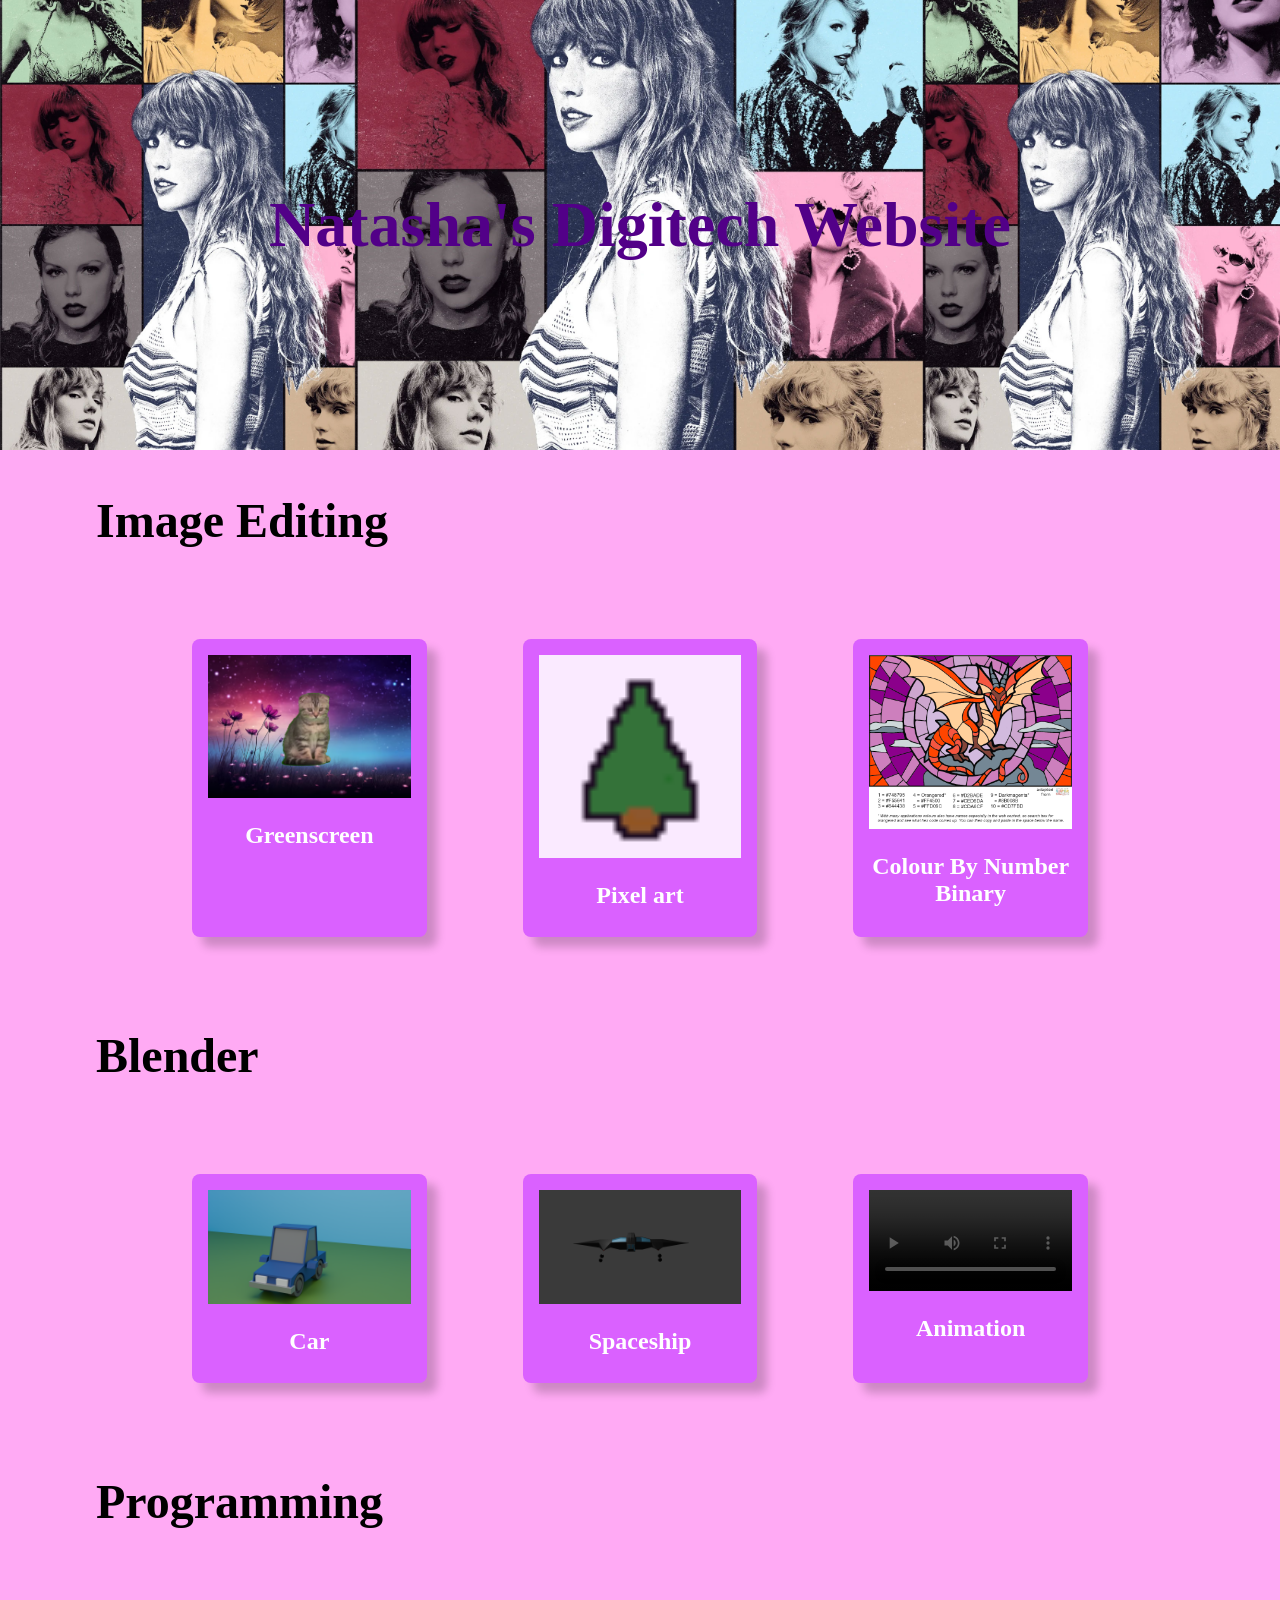
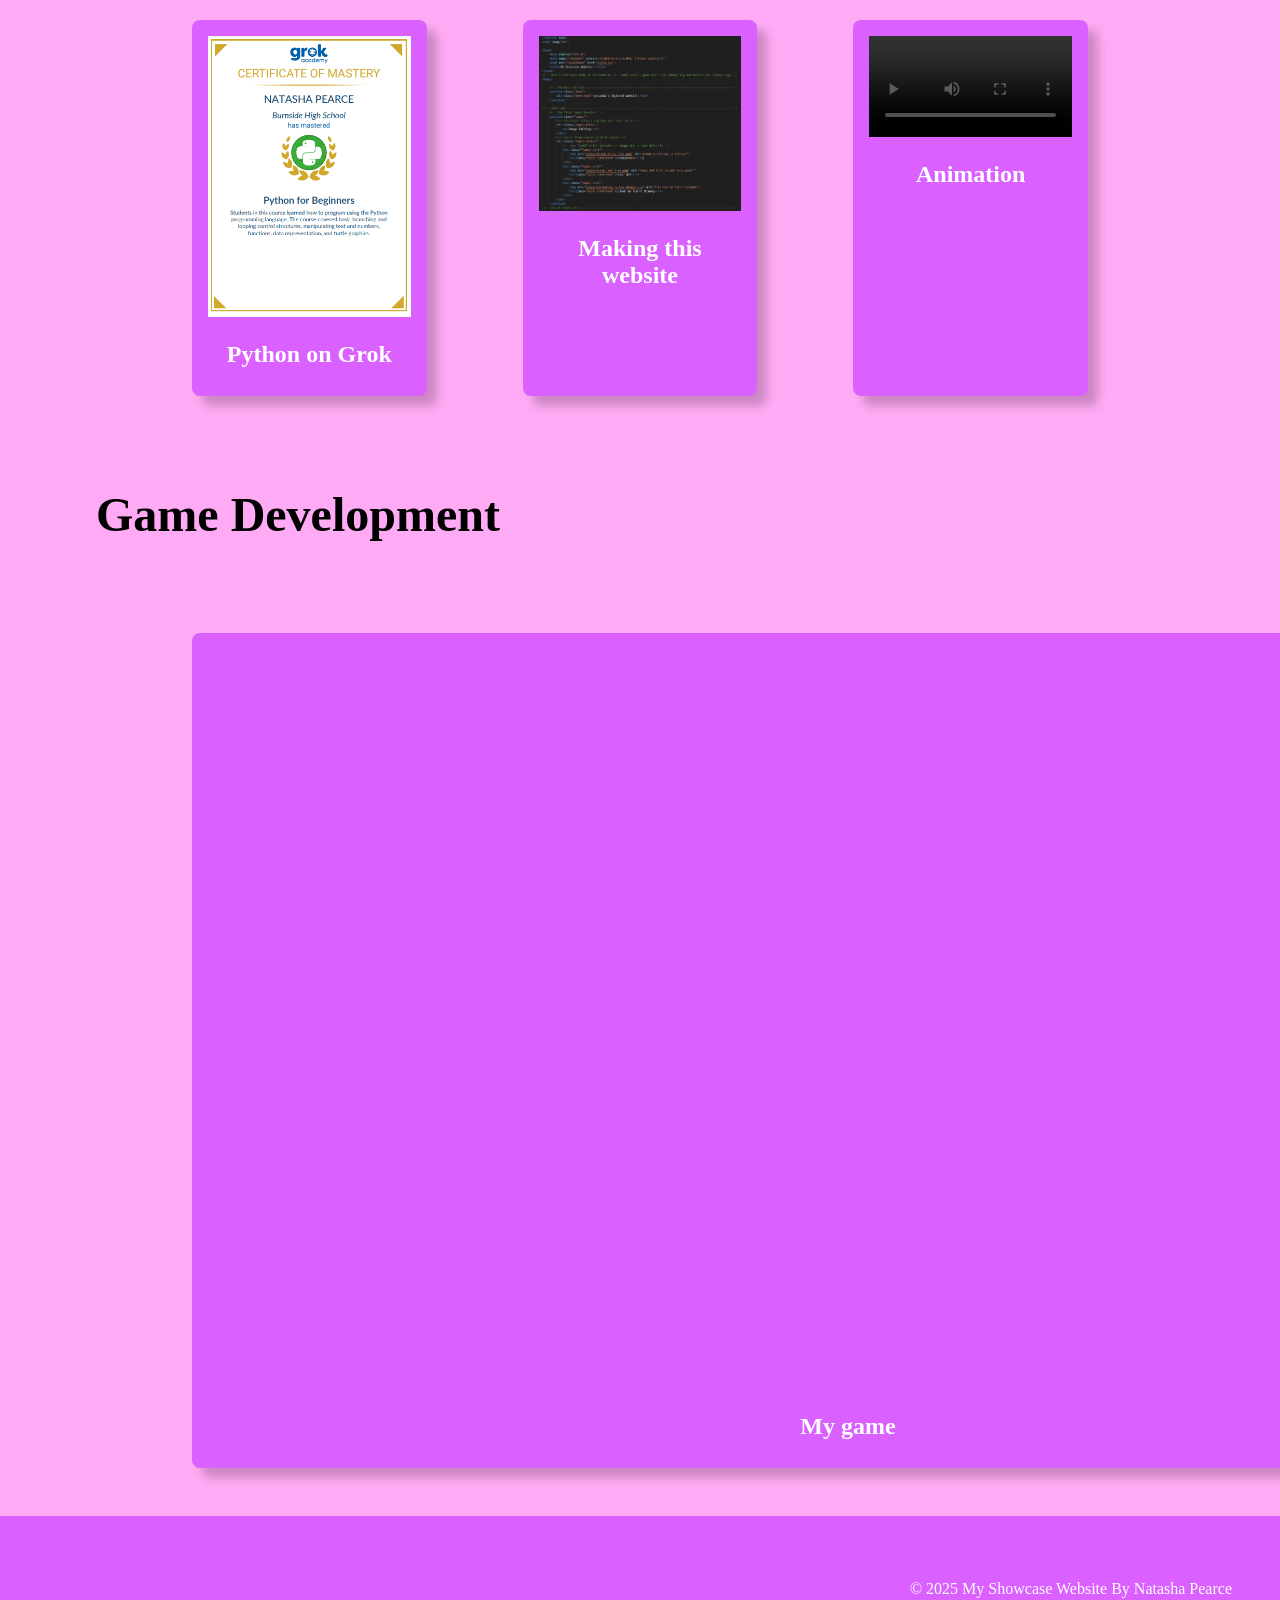
<file: index.html>
<!DOCTYPE html>
<html lang="en">

<head>
    <meta charset="UTF-8">
    <meta name="viewport" content="width=device-width, initial-scale=1.0">
    <link rel="stylesheet" href="style.css">
    <title>My Showcase Website</title>
</head>
<!-- This is the main body of the website- ALL your content goes AFTER the <body> tag and before the </body> tag -->
<body>

    <!-- The Hero Section -------------------------------------------------------------------------------------- -->
    <section class="hero">
        <div class="hero-text">Natasha's Digitech Website</div>
    </section>

<!-- Topic one ------------------------------------------------------------------------------------------------- -->
    <!-- The First Topic Section -->
    <section class="topic">
        <!-- the topic title a big bar with text in it -->
        <div class="topic-title">
            <h1>Image Editing</h1>
        </div>
        <!-- now a three column grid of images -->
        <div class="topic-content">
            <!-- one "card" which includes an image with a text below it -->
            <div class="topic-card">
                <img src="images/Green Screen Cat.png" alt="Green screening is tricky!">
                <h2 class="topic-card-text">Greenscreen</h2>
            </div>
            <div class="topic-card">
                <img src="images/pixel art tree.png" alt="Pixel art that is not very good!">
                <h2 class="topic-card-text">Pixel art</h2>
            </div>
            <div class="topic-card">
                <img src="images/Colouring by hex dragon.png" alt="This was my third attempt!">
                <h2 class="topic-card-text">Colour By Number Binary</h2>
            </div>
        </div>
    </section>
<!-- End of topic one------------------------------------------------------------------------------------------ -->

<!-- Copy and paste the section from above to make your next section -->
 <!-- The First Topic Section -->
 <section class="topic">
    <!-- the topic title a big bar with text in it -->
    <div class="topic-title">
        <h1>Blender</h1>
    </div>
    <!-- now a three column grid of images -->
    <div class="topic-content">
        <!-- one "card" which includes an image with a text below it -->
        <div class="topic-card">
            <img src="images/Car.png" alt="box car!">
            <h2 class="topic-card-text">Car</h2>
        </div>
        <div class="topic-card">
            <img src="images/spaceship.png" alt="this is made from a cube!">
            <h2 class="topic-card-text">Spaceship</h2>
        </div>
        <div class="topic-card">
            <video controls autoplay loop>
                <source src="images/movie man.mp4" type="video/mp4">
            </video>
            <h2 class="topic-card-text">Animation</h2>
        </div>
    </div>


</section>
<!-- Copy and paste the section from above to make your next section -->
 <!-- The First Topic Section -->
 <section class="topic">
    <!-- the topic title a big bar with text in it -->
    <div class="topic-title">
        <h1>Programming</h1>
    </div>
    <!-- now a three column grid of images -->
    <div class="topic-content">
        <!-- one "card" which includes an image with a text below it -->
        <div class="topic-card">
            <img src="images/certificate for grok.PNG" alt="box car!">
            <h2 class="topic-card-text">Python on Grok</h2>
        </div>
        <div class="topic-card">
            <img src="images/new website screenshots.PNG"  alt="this is made from a cube!">
            <h2 class="topic-card-text">Making this website</h2>
        </div>
        <div class="topic-card">
            <video controls autoplay loop>
                <source src="images/movie man.mp4" type="video/mp4">
            </video>
            <h2 class="topic-card-text">Animation</h2>
        </div>
    </div>
</section>


<!-- Copy and paste the section from above to make your next section -->
 <!-- The First Topic Section -->
 <section class="topic">
    <!-- the topic title a big bar with text in it -->
    <div class="topic-title">
        <h1>Game Development</h1>
    </div>
    <!-- now a three column grid of images -->
    <div class="topic-content">
        <!-- one "card" which includes an image with a text below it -->
        <div class="topic-card">
            <iframe frameborder="0" src="https://itch.io/embed-upload/14698868?color=333333" allowfullscreen="" width="1280" height="740"><a href="https://natashapearce.itch.io/jumpy-mcjump">Play !!Jumpy McJump!! on itch.io</a></iframe>
            <h2 class="topic-card-text">My game</h2>
        </div>
    </div>
</section>


    <!-- A Simple Website Footer ------------------------------------------------------------------------------ -->
    <footer class="footer">
        <p>&copy; 2025 My Showcase Website By Natasha Pearce</p>
    </footer>

<!-- The end of the whole page- no more content after this! -->
</body>
</html>
</file>
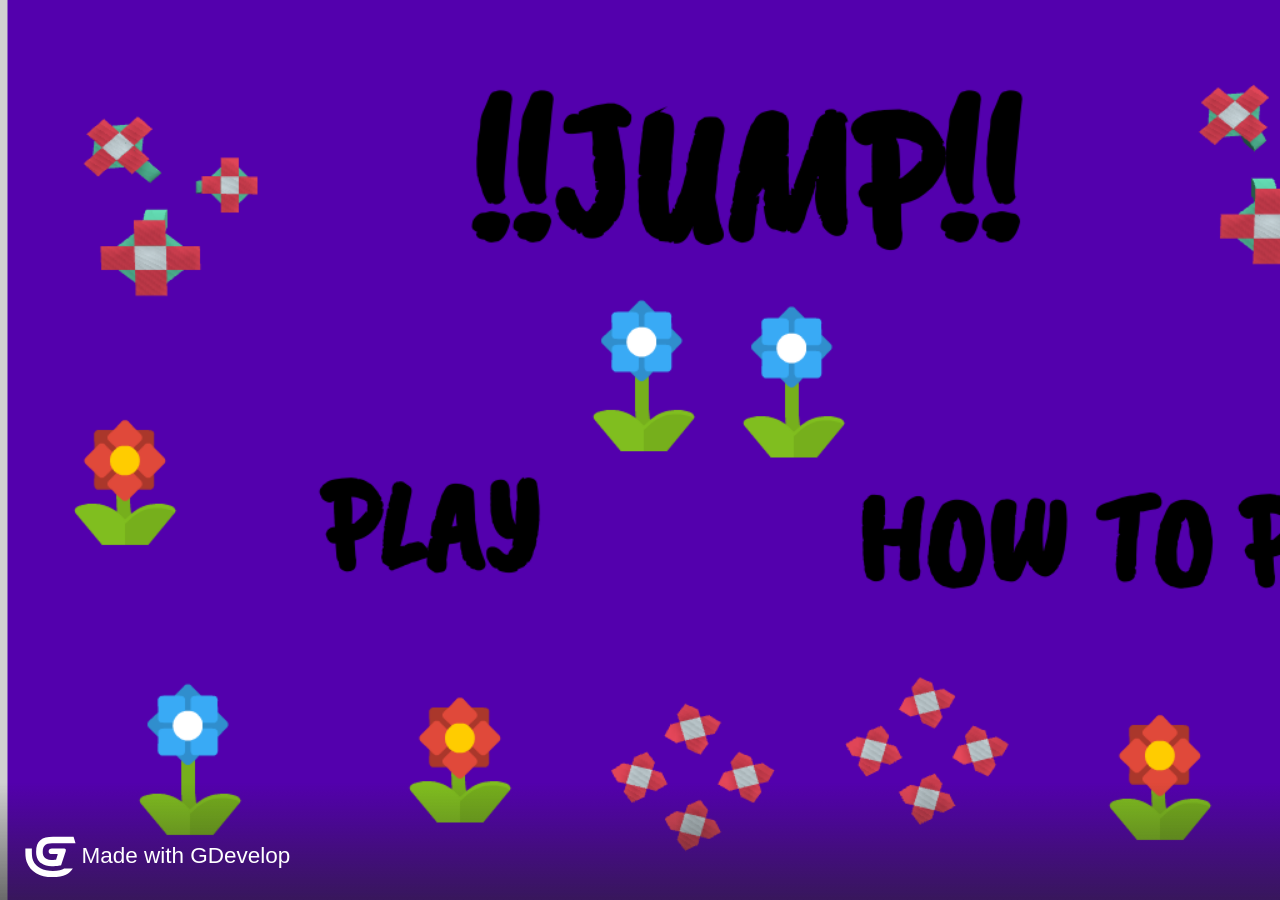
<file: Game/game.html>
<!DOCTYPE html>
<html>
<head>
    <meta charset="UTF-8"/>
    <link rel="manifest" href="manifest.webmanifest">

    <meta name="apple-mobile-web-app-capable" content="yes">
    <meta name="apple-mobile-web-app-status-bar-style" content="black-translucent">

    <meta name="theme-color" content="#000000" />
    <meta name="viewport" content="width=device-width, initial-scale=1.0, maximum-scale=1.0, user-scalable=no" />

	<style>
		body {
			margin: 0;
			padding: 0;
			background-color: #000000;
            overflow: hidden;
		}
        #canvasArea {
            margin-left: auto;
            margin-right: auto;
            overflow: hidden;
        }

        
	</style>
    <!-- Libs and GDJS core files : -->
		<script src="libs/jshashtable.js" crossorigin="anonymous"></script>
	<script src="logger.js" crossorigin="anonymous"></script>
	<script src="gd.js" crossorigin="anonymous"></script>
	<script src="libs/rbush.js" crossorigin="anonymous"></script>
	<script src="AsyncTasksManager.js" crossorigin="anonymous"></script>
	<script src="inputmanager.js" crossorigin="anonymous"></script>
	<script src="jsonmanager.js" crossorigin="anonymous"></script>
	<script src="Model3DManager.js" crossorigin="anonymous"></script>
	<script src="ResourceLoader.js" crossorigin="anonymous"></script>
	<script src="ResourceCache.js" crossorigin="anonymous"></script>
	<script src="timemanager.js" crossorigin="anonymous"></script>
	<script src="polygon.js" crossorigin="anonymous"></script>
	<script src="runtimeobject.js" crossorigin="anonymous"></script>
	<script src="profiler.js" crossorigin="anonymous"></script>
	<script src="RuntimeInstanceContainer.js" crossorigin="anonymous"></script>
	<script src="runtimescene.js" crossorigin="anonymous"></script>
	<script src="scenestack.js" crossorigin="anonymous"></script>
	<script src="force.js" crossorigin="anonymous"></script>
	<script src="RuntimeLayer.js" crossorigin="anonymous"></script>
	<script src="layer.js" crossorigin="anonymous"></script>
	<script src="RuntimeCustomObjectLayer.js" crossorigin="anonymous"></script>
	<script src="timer.js" crossorigin="anonymous"></script>
	<script src="runtimewatermark.js" crossorigin="anonymous"></script>
	<script src="runtimegame.js" crossorigin="anonymous"></script>
	<script src="variable.js" crossorigin="anonymous"></script>
	<script src="variablescontainer.js" crossorigin="anonymous"></script>
	<script src="oncetriggers.js" crossorigin="anonymous"></script>
	<script src="runtimebehavior.js" crossorigin="anonymous"></script>
	<script src="SpriteAnimator.js" crossorigin="anonymous"></script>
	<script src="spriteruntimeobject.js" crossorigin="anonymous"></script>
	<script src="affinetransformation.js" crossorigin="anonymous"></script>
	<script src="CustomRuntimeObjectInstanceContainer.js" crossorigin="anonymous"></script>
	<script src="CustomRuntimeObject.js" crossorigin="anonymous"></script>
	<script src="CustomRuntimeObject2D.js" crossorigin="anonymous"></script>
	<script src="events-tools/commontools.js" crossorigin="anonymous"></script>
	<script src="events-tools/variabletools.js" crossorigin="anonymous"></script>
	<script src="events-tools/runtimescenetools.js" crossorigin="anonymous"></script>
	<script src="events-tools/inputtools.js" crossorigin="anonymous"></script>
	<script src="events-tools/objecttools.js" crossorigin="anonymous"></script>
	<script src="events-tools/cameratools.js" crossorigin="anonymous"></script>
	<script src="events-tools/soundtools.js" crossorigin="anonymous"></script>
	<script src="events-tools/storagetools.js" crossorigin="anonymous"></script>
	<script src="events-tools/stringtools.js" crossorigin="anonymous"></script>
	<script src="events-tools/windowtools.js" crossorigin="anonymous"></script>
	<script src="events-tools/networktools.js" crossorigin="anonymous"></script>
	<script src="splash/gd-logo-light.js" crossorigin="anonymous"></script>
	<script src="pixi-renderers/three.js" crossorigin="anonymous"></script>
	<script src="pixi-renderers/ThreeAddons.js" crossorigin="anonymous"></script>
	<script src="pixi-renderers/draco/gltf/draco_decoder.wasm" crossorigin="anonymous"></script>
	<script src="pixi-renderers/draco/gltf/draco_wasm_wrapper.js" crossorigin="anonymous"></script>
	<script src="pixi-renderers/pixi.js" crossorigin="anonymous"></script>
	<script src="pixi-renderers/pixi-filters-tools.js" crossorigin="anonymous"></script>
	<script src="pixi-renderers/runtimegame-pixi-renderer.js" crossorigin="anonymous"></script>
	<script src="pixi-renderers/runtimescene-pixi-renderer.js" crossorigin="anonymous"></script>
	<script src="pixi-renderers/layer-pixi-renderer.js" crossorigin="anonymous"></script>
	<script src="pixi-renderers/pixi-image-manager.js" crossorigin="anonymous"></script>
	<script src="pixi-renderers/pixi-bitmapfont-manager.js" crossorigin="anonymous"></script>
	<script src="pixi-renderers/spriteruntimeobject-pixi-renderer.js" crossorigin="anonymous"></script>
	<script src="pixi-renderers/CustomRuntimeObject2DPixiRenderer.js" crossorigin="anonymous"></script>
	<script src="pixi-renderers/DebuggerPixiRenderer.js" crossorigin="anonymous"></script>
	<script src="pixi-renderers/loadingscreen-pixi-renderer.js" crossorigin="anonymous"></script>
	<script src="pixi-renderers/pixi-effects-manager.js" crossorigin="anonymous"></script>
	<script src="howler-sound-manager/howler.min.js" crossorigin="anonymous"></script>
	<script src="howler-sound-manager/howler-sound-manager.js" crossorigin="anonymous"></script>
	<script src="fontfaceobserver-font-manager/fontfaceobserver.js" crossorigin="anonymous"></script>
	<script src="fontfaceobserver-font-manager/fontfaceobserver-font-manager.js" crossorigin="anonymous"></script>
	<script src="Extensions/3D/A_RuntimeObject3D.js" crossorigin="anonymous"></script>
	<script src="Extensions/3D/A_RuntimeObject3DRenderer.js" crossorigin="anonymous"></script>
	<script src="Extensions/3D/CustomRuntimeObject3D.js" crossorigin="anonymous"></script>
	<script src="Extensions/3D/CustomRuntimeObject3DRenderer.js" crossorigin="anonymous"></script>
	<script src="Extensions/3D/Base3DBehavior.js" crossorigin="anonymous"></script>
	<script src="Extensions/3D/Model3DRuntimeObject.js" crossorigin="anonymous"></script>
	<script src="Extensions/3D/Model3DRuntimeObject3DRenderer.js" crossorigin="anonymous"></script>
	<script src="Extensions/DebuggerTools/debuggertools.js" crossorigin="anonymous"></script>
	<script src="Extensions/PanelSpriteObject/panelspriteruntimeobject-pixi-renderer.js" crossorigin="anonymous"></script>
	<script src="Extensions/PanelSpriteObject/panelspriteruntimeobject.js" crossorigin="anonymous"></script>
	<script src="Extensions/PlatformBehavior/platformerobjectruntimebehavior.js" crossorigin="anonymous"></script>
	<script src="Extensions/PlatformBehavior/platformruntimebehavior.js" crossorigin="anonymous"></script>
	<script src="Extensions/PlatformBehavior/platformtools.js" crossorigin="anonymous"></script>
	<script src="Extensions/PrimitiveDrawing/pixi-graphics-extras/graphics-extras.min.js" crossorigin="anonymous"></script>
	<script src="Extensions/PrimitiveDrawing/shapepainterruntimeobject-pixi-renderer.js" crossorigin="anonymous"></script>
	<script src="Extensions/PrimitiveDrawing/shapepainterruntimeobject.js" crossorigin="anonymous"></script>
	<script src="Extensions/TextObject/textruntimeobject-pixi-renderer.js" crossorigin="anonymous"></script>
	<script src="Extensions/TextObject/textruntimeobject.js" crossorigin="anonymous"></script>
	<script src="Extensions/TiledSpriteObject/tiledspriteruntimeobject-pixi-renderer.js" crossorigin="anonymous"></script>
	<script src="Extensions/TiledSpriteObject/tiledspriteruntimeobject.js" crossorigin="anonymous"></script>
	<script src="Extensions/TweenBehavior/TweenManager.js" crossorigin="anonymous"></script>
	<script src="gdjs-evtsext__advancedjump__advancedjump.js" crossorigin="anonymous"></script>
	<script src="gdjs-evtsext__buttonstates__buttonfsm.js" crossorigin="anonymous"></script>
	<script src="gdjs-evtsext__smoothcamera__smoothcamera.js" crossorigin="anonymous"></script>
	<script src="object-capabilities/AnimatableBehavior.js" crossorigin="anonymous"></script>
	<script src="object-capabilities/EffectBehavior.js" crossorigin="anonymous"></script>
	<script src="object-capabilities/FlippableBehavior.js" crossorigin="anonymous"></script>
	<script src="object-capabilities/OpacityBehavior.js" crossorigin="anonymous"></script>
	<script src="object-capabilities/ResizableBehavior.js" crossorigin="anonymous"></script>
	<script src="object-capabilities/ScalableBehavior.js" crossorigin="anonymous"></script>
	<script src="object-capabilities/TextContainerBehavior.js" crossorigin="anonymous"></script>
	<script src="Extensions/3D/DirectionalLight.js" crossorigin="anonymous"></script>
	<script src="Extensions/3D/HemisphereLight.js" crossorigin="anonymous"></script>
	<script src="code0.js" crossorigin="anonymous"></script>
	<script src="code1.js" crossorigin="anonymous"></script>
	<script src="code2.js" crossorigin="anonymous"></script>
	<script src="code3.js" crossorigin="anonymous"></script>
	<script src="code4.js" crossorigin="anonymous"></script>
	<script src="code5.js" crossorigin="anonymous"></script>
	<script src="code6.js" crossorigin="anonymous"></script>
	<script src="code7.js" crossorigin="anonymous"></script>
	<script src="code8.js" crossorigin="anonymous"></script>
	<script src="code9.js" crossorigin="anonymous"></script>
	<script src="code10.js" crossorigin="anonymous"></script>
	<script src="data.js" crossorigin="anonymous"></script>


</head>
<body>

    
	<script>

    (function() {
        //Initialization
        var game = new gdjs.RuntimeGame(gdjs.projectData, {});

        //Create a renderer
        game.getRenderer().createStandardCanvas(document.body);

        //Bind keyboards/mouse/touch events
        game.getRenderer().bindStandardEvents(game.getInputManager(), window, document);

        //Load all assets and start the game
        game.loadAllAssets(function() {
            game.startGameLoop();
        });
    })();

	</script>
</body>
</html>
</file>
<file: style.css>
/* A simple css reset */
body,
html {
    margin: 0;
    padding: 0;
    height: 100%;
    /* The Font Family- Really important!! */
    font-family: Georgia, 'Times New Roman', Times, serif;
    box-sizing: border-box;
    background-color: rgb(255, 170, 244);
}

/* reset for images to ensure they ar 100% of the parent container width */
img {
    width: 100%;
}

video{
    width: 100%;
}

/* The hero section styling- use your OWN Hero Image URL here */
.hero {
    background-image: url('images/taylor\ swift\ banner.jpg');
    height: 50vh;
    background-size: cover;
    background-position: center;
    display: flex;
    justify-content: center;
    align-items: center;
    color: rgb(82, 0, 136);
    text-align: center;
    position: relative;
}

/* BIG text styling for the hero section text */
.hero-text {
    font-size: 4em;
    font-weight: bold;
}

/* nice big font on a banner style background */
.topic-title{
    color: black;
    font-size: 2em;
    padding: 0.1em 3em;
    background-color: rgb;
}

/* Three column grid with a nice big gap */
.topic-content{
    display: grid;
    grid-template-columns: repeat(3, 1fr);
    gap: 6em;
    /* bring the whole section in off the sides of the page */
    width: 70%;
    /* top margin of 3em and center right/left */
    margin: 3em auto;
}

/* Styling for the individual topic cards rounded edges background color and a drop shadow */
.topic-card{
    background-color: rgb(218, 97, 255);
    color: white;
    padding: 1em;
    border-radius: 0.5em;
    box-shadow: 10px 10px 10px rgba(0, 0, 0, 0.2);
}

/* Styling for the topic card titles */
.topic-card-text{
    font-size: 1.5em;
    margin-bottom: 0.5em;
    /* center align text */
    text-align: center;
}


/* Styling for a footer section to take a bit of spcae at the bottom of the page */
.footer{
    background-color: rgb(218, 97, 255);
    color: white;
    text-align: right;
    padding: 3em 3em;
}
</file>
